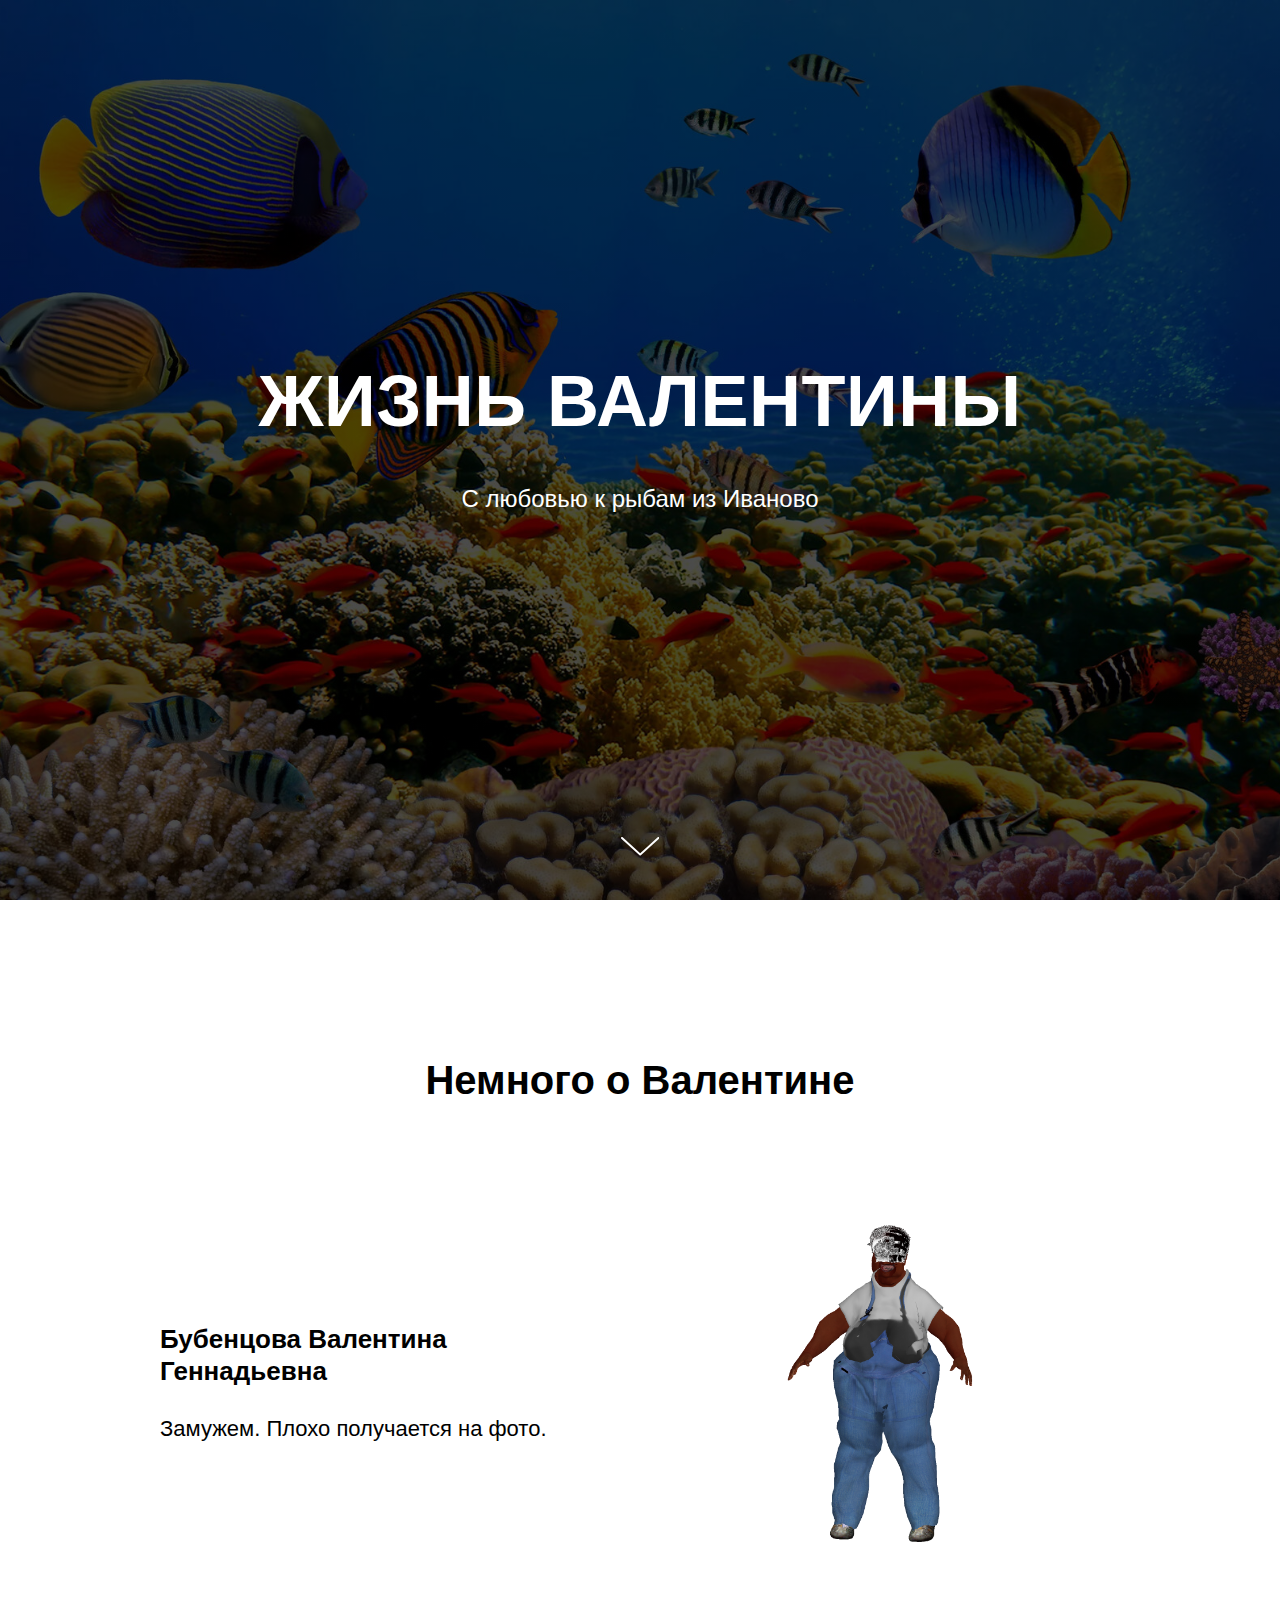
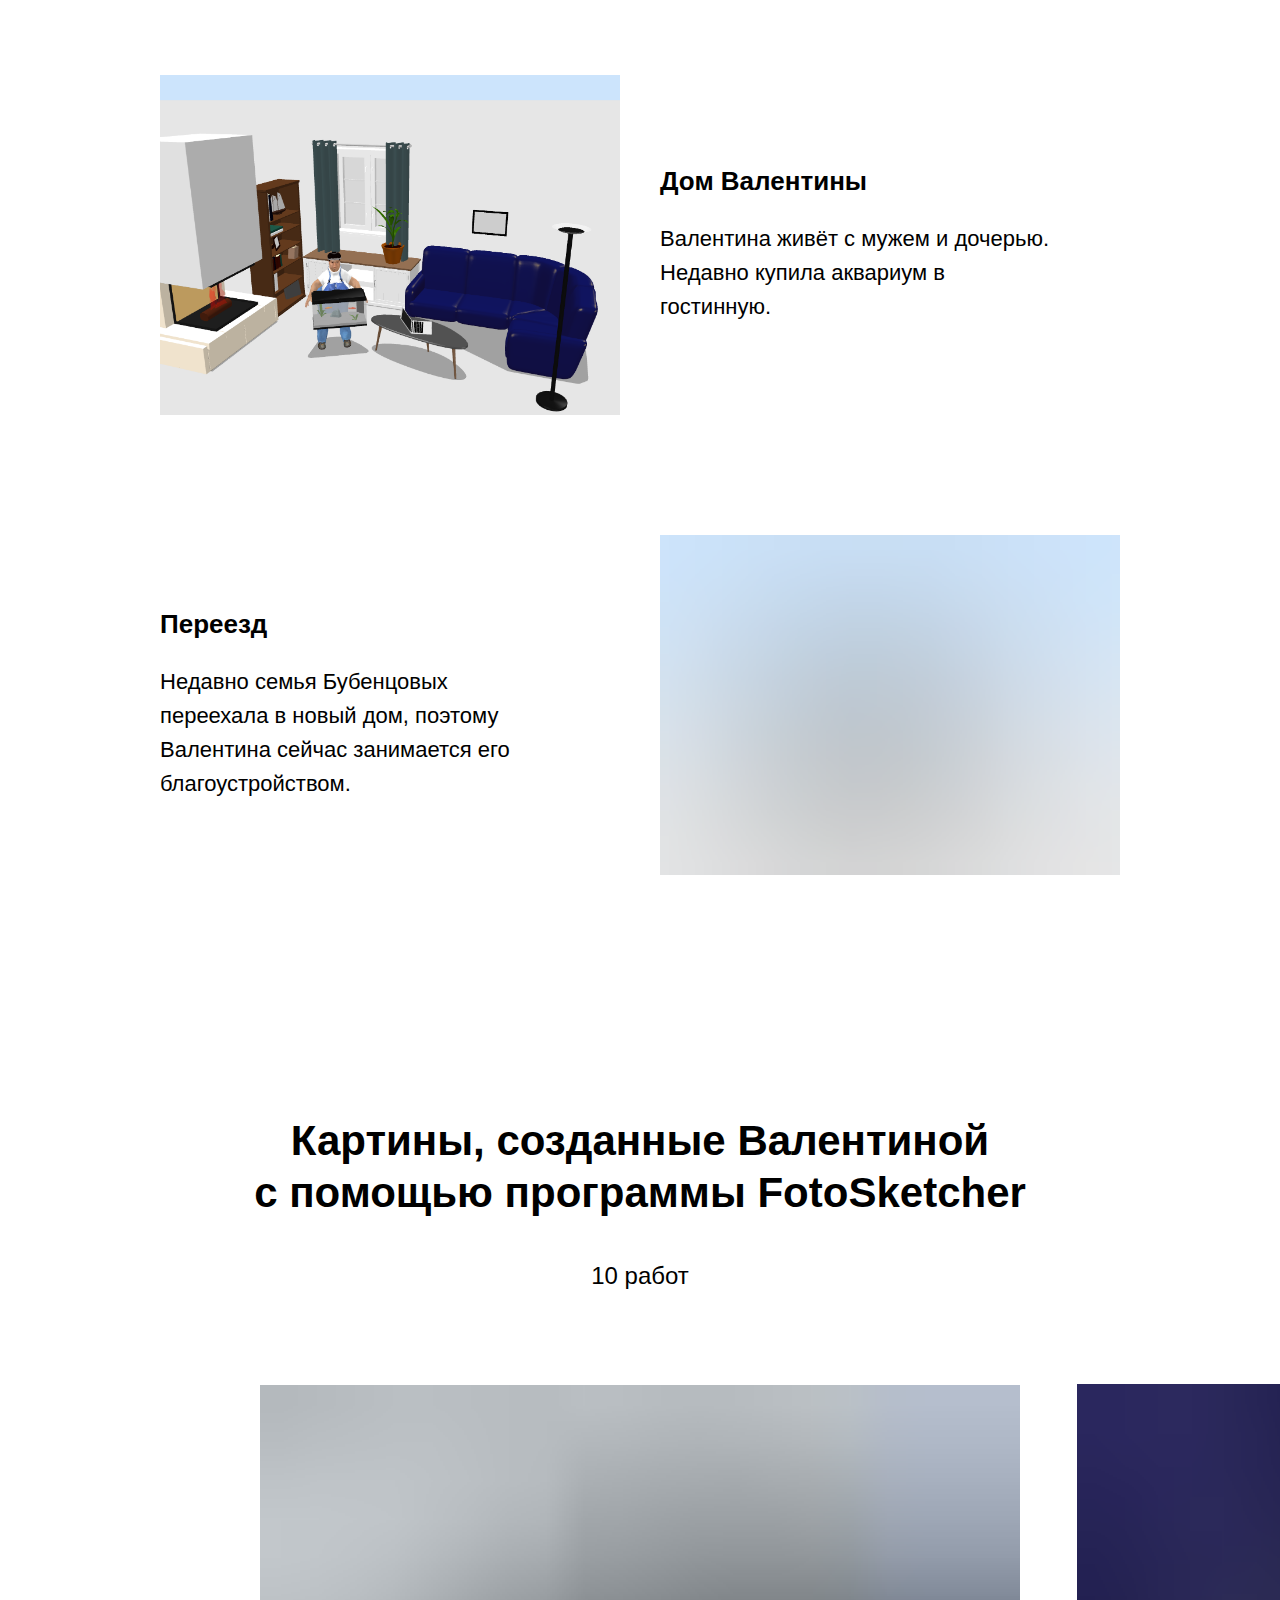
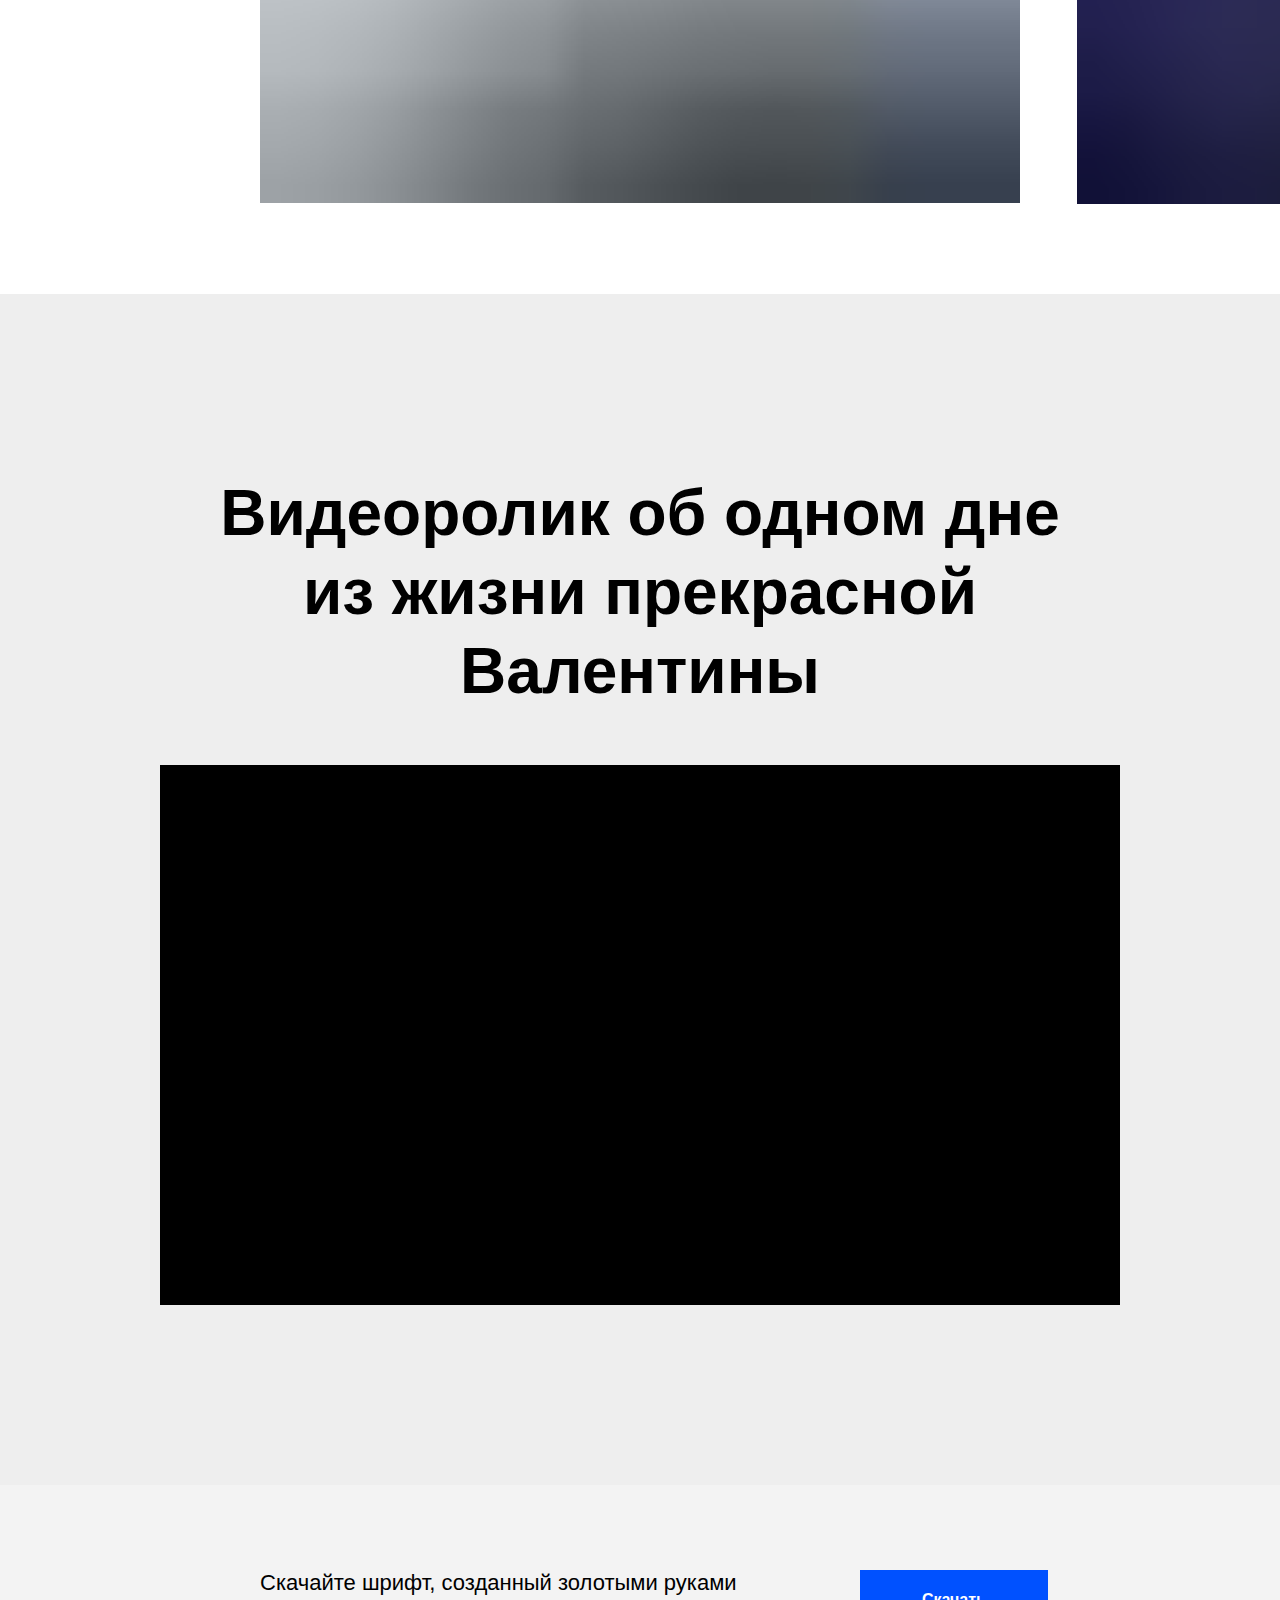
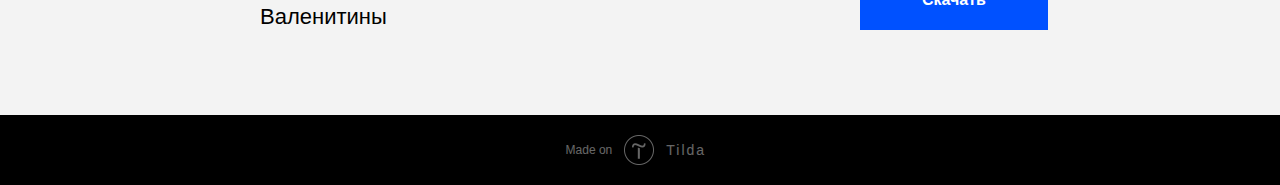
<file: index.html>
<!DOCTYPE html> <html> <head> <meta charset="utf-8" /> <meta http-equiv="Content-Type" content="text/html; charset=utf-8" /> <meta name="viewport" content="width=device-width, initial-scale=1.0" /> <!--metatextblock--> <title>Blank page</title> <meta property="og:url" content="http://project11687463.tilda.ws" /> <meta property="og:title" content="Blank page" /> <meta property="og:description" content="" /> <meta property="og:type" content="website" /> <meta property="og:image" content="images/tild6435-3564-4733-a331-343835313932__-__resize__504x__i-_1_.jpg" /> <link rel="canonical" href="http://project11687463.tilda.ws"> <!--/metatextblock--> <meta name="format-detection" content="telephone=no" /> <meta http-equiv="x-dns-prefetch-control" content="on"> <link rel="dns-prefetch" href="https://ws.tildacdn.com">  <link rel="shortcut icon" href="images/tildafavicon.ico" type="image/x-icon" /> <!-- Assets --> <script src="https://neo.tildacdn.com/js/tilda-fallback-1.0.min.js" async charset="utf-8"></script> <link rel="stylesheet" href="css/tilda-grid-3.0.min.css" type="text/css" media="all" onerror="this.loaderr='y';"/> <link rel="stylesheet" href="css/tilda-blocks-page60600927.min.css?t=1735074169" type="text/css" media="all" onerror="this.loaderr='y';" /> <link rel="stylesheet" href="css/tilda-cover-1.0.min.css" type="text/css" media="all" onerror="this.loaderr='y';" /> <link rel="stylesheet" href="css/tilda-cards-1.0.min.css" type="text/css" media="all" onerror="this.loaderr='y';" /> <link rel="stylesheet" href="css/fonts-tildasans.css" type="text/css" media="all" onerror="this.loaderr='y';" /> <script nomodule src="js/tilda-polyfill-1.0.min.js" charset="utf-8"></script> <script type="text/javascript">function t_onReady(func) {if(document.readyState!='loading') {func();} else {document.addEventListener('DOMContentLoaded',func);}}
function t_onFuncLoad(funcName,okFunc,time) {if(typeof window[funcName]==='function') {okFunc();} else {setTimeout(function() {t_onFuncLoad(funcName,okFunc,time);},(time||100));}}function t_throttle(fn,threshhold,scope) {return function() {fn.apply(scope||this,arguments);};}</script> <script src="js/tilda-scripts-3.0.min.js" charset="utf-8" defer onerror="this.loaderr='y';"></script> <script src="js/tilda-blocks-page60600927.min.js?t=1735074169" charset="utf-8" async onerror="this.loaderr='y';"></script> <script src="js/lazyload-1.3.min.export.js" charset="utf-8" async onerror="this.loaderr='y';"></script> <script src="js/tilda-cover-1.0.min.js" charset="utf-8" async onerror="this.loaderr='y';"></script> <script src="js/tilda-cards-1.0.min.js" charset="utf-8" async onerror="this.loaderr='y';"></script> <script src="js/jquery-1.10.2.min.js" charset="utf-8" onerror="this.loaderr='y';"></script> <script src="js/jquery.touchswipe.min.js" charset="utf-8" onerror="this.loaderr='y';"></script> <script src="js/tilda-video-1.0.min.js" charset="utf-8" async onerror="this.loaderr='y';"></script> <script src="js/tilda-video-processor-1.0.min.js" charset="utf-8" async onerror="this.loaderr='y';"></script> <script src="js/tilda-events-1.0.min.js" charset="utf-8" async onerror="this.loaderr='y';"></script> <script type="text/javascript">window.dataLayer=window.dataLayer||[];</script> <script type="text/javascript">(function() {if((/bot|google|yandex|baidu|bing|msn|duckduckbot|teoma|slurp|crawler|spider|robot|crawling|facebook/i.test(navigator.userAgent))===false&&typeof(sessionStorage)!='undefined'&&sessionStorage.getItem('visited')!=='y'&&document.visibilityState){var style=document.createElement('style');style.type='text/css';style.innerHTML='@media screen and (min-width: 980px) {.t-records {opacity: 0;}.t-records_animated {-webkit-transition: opacity ease-in-out .2s;-moz-transition: opacity ease-in-out .2s;-o-transition: opacity ease-in-out .2s;transition: opacity ease-in-out .2s;}.t-records.t-records_visible {opacity: 1;}}';document.getElementsByTagName('head')[0].appendChild(style);function t_setvisRecs(){var alr=document.querySelectorAll('.t-records');Array.prototype.forEach.call(alr,function(el) {el.classList.add("t-records_animated");});setTimeout(function() {Array.prototype.forEach.call(alr,function(el) {el.classList.add("t-records_visible");});sessionStorage.setItem("visited","y");},400);}
document.addEventListener('DOMContentLoaded',t_setvisRecs);}})();</script></head> <body class="t-body" style="margin:0;"> <!--allrecords--> <div id="allrecords" data-tilda-export="yes" class="t-records" data-hook="blocks-collection-content-node" data-tilda-project-id="11687463" data-tilda-page-id="60600927" data-tilda-formskey="b285cc28f2ca5427547d8b5211687463" data-tilda-cookie="no" data-tilda-lazy="yes" data-tilda-root-zone="com"> <div id="rec844938789" class="r t-rec" style=" " data-animationappear="off" data-record-type="18"> <!-- cover --> <div class="t-cover" id="recorddiv844938789"bgimgfield="img"style="height:100vh;background-image:url('images/tild6435-3564-4733-a331-343835313932__-__resize__20x__i-_1_.jpg');"> <div class="t-cover__carrier" id="coverCarry844938789"data-content-cover-id="844938789"data-content-cover-bg="images/tild6435-3564-4733-a331-343835313932__i-_1_.jpg"data-display-changed="true"data-content-cover-height="100vh"data-content-cover-parallax="fixed"data-content-use-image-for-mobile-cover=""style="height:100vh; "itemscope itemtype="http://schema.org/ImageObject"><meta itemprop="image" content="images/tild6435-3564-4733-a331-343835313932__i-_1_.jpg"></div> <div class="t-cover__filter" style="height:100vh;background-image: -moz-linear-gradient(top, rgba(0,0,0,0.70), rgba(0,0,0,0.70));background-image: -webkit-linear-gradient(top, rgba(0,0,0,0.70), rgba(0,0,0,0.70));background-image: -o-linear-gradient(top, rgba(0,0,0,0.70), rgba(0,0,0,0.70));background-image: -ms-linear-gradient(top, rgba(0,0,0,0.70), rgba(0,0,0,0.70));background-image: linear-gradient(top, rgba(0,0,0,0.70), rgba(0,0,0,0.70));filter: progid:DXImageTransform.Microsoft.gradient(startColorStr='#4c000000', endColorstr='#4c000000');"></div> <div class="t-container"> <div class="t-col t-col_12 "> <div class="t-cover__wrapper t-valign_middle" style="height:100vh;"> <div class="t001 t-align_center"> <div class="t001__wrapper" data-hook-content="covercontent"> <div class="t001__title t-title t-title_xl" field="title">ЖИЗНЬ ВАЛЕНТИНЫ</div> <div class="t001__descr t-descr t-descr_xl t001__descr_center" field="descr">С любовью к рыбам из Иваново</div> <span class="space"></span> </div> </div> </div> </div> </div> <!-- arrow --> <div class="t-cover__arrow"><div class="t-cover__arrow-wrapper t-cover__arrow-wrapper_animated"><div class="t-cover__arrow_mobile"><svg role="presentation" class="t-cover__arrow-svg" style="fill:#ffffff;" x="0px" y="0px" width="38.417px" height="18.592px" viewBox="0 0 38.417 18.592" style="enable-background:new 0 0 38.417 18.592;"><g><path d="M19.208,18.592c-0.241,0-0.483-0.087-0.673-0.261L0.327,1.74c-0.408-0.372-0.438-1.004-0.066-1.413c0.372-0.409,1.004-0.439,1.413-0.066L19.208,16.24L36.743,0.261c0.411-0.372,1.042-0.342,1.413,0.066c0.372,0.408,0.343,1.041-0.065,1.413L19.881,18.332C19.691,18.505,19.449,18.592,19.208,18.592z"/></g></svg></div></div></div> <!-- arrow --> </div> <style> #rec844938789 .t001__uptitle{text-transform:uppercase;}</style> </div> <div id="rec844938993" class="r t-rec t-rec_pt_150 t-rec_pb_150" style="padding-top:150px;padding-bottom:150px; " data-record-type="509"> <!-- t509 --> <div class="t509"> <div class="t-section__container t-container t-container_flex"> <div class="t-col t-col_12 "> <div
class="t-section__descr t-descr t-descr_xl t-align_center t-margin_auto"
field="bdescr"> <div style="font-size: 40px;" data-customstyle="yes"><span style="font-weight: 700;">Немного о Валентине</span></div> </div> </div> </div> <style>.t-section__descr {max-width:560px;}#rec844938993 .t-section__title {}#rec844938993 .t-section__descr {margin-bottom:105px;}@media screen and (max-width:960px) {#rec844938993 .t-section__descr {margin-bottom:45px;}}</style> <div class="t-card__container t-container"> <div class="t509__colwrapper t-col t-col_10 t-prefix_1"> <div class="t-item"> <div class="t509__col t-col t-col_5 t509__mobileimg" itemscope itemtype="http://schema.org/ImageObject"> <meta itemprop="image" content="images/tild3630-6161-4639-b865-646538636265__-__resizeb__20x__nnz.png"> <div class="t509__blockimg t-bgimg" data-original="images/tild3630-6161-4639-b865-646538636265__nnz.png"
bgimgfield="li_img__8536100789100" data-image-width="460" data-image-height="340px"
style="background-image:url('images/tild3630-6161-4639-b865-646538636265__-__resizeb__20x__nnz.png');"></div> </div> <div class="t509__col t-col t-col_5 t509__leftcol"> <div class="t509__textwrapper t-align_left" style="max-width:400px;"> <div class="t509__content t-valign_middle"> <div class="t509__box"> <div
class="t-card__title t-heading t-heading_xs"
id="cardtitle1_844938993"
field="li_title__8536100789100">
Бубенцова Валентина Геннадьевна
</div> <div class="t-card__descr t-descr t-descr_sm" field="li_descr__8536100789100">
Замужем. Плохо получается на фото.
</div> </div> </div> </div> </div> <div class="t509__col t-col t-col_5 t509__rightcol t509__desktopimg"> <div class="t509__imgwrapper" style="" itemscope itemtype="http://schema.org/ImageObject"> <meta itemprop="image" content="images/tild3630-6161-4639-b865-646538636265__-__resizeb__20x__nnz.png"> <div class="t509__blockimg t-bgimg" data-original="images/tild3630-6161-4639-b865-646538636265__nnz.png"
bgimgfield="li_img__8536100789100" data-image-width="460" data-image-height="340px"
style="background-image:url('images/tild3630-6161-4639-b865-646538636265__-__resizeb__20x__nnz.png');"></div> </div> </div> </div> <div class="t509__separator t-clear" style=""></div> <div class="t-item"> <div class="t509__col t-col t-col_5 t509__mobileimg" itemscope itemtype="http://schema.org/ImageObject"> <meta itemprop="image" content="images/tild6661-6436-4131-b133-363037303035__-__resizeb__20x__231224_1-59-37.png"> <div class="t509__blockimg t-bgimg" data-original="images/tild6661-6436-4131-b133-363037303035__231224_1-59-37.png"
bgimgfield="li_img__8536100789101" data-image-width="460" data-image-height="340px"
style="background-image:url('images/tild6661-6436-4131-b133-363037303035__-__resizeb__20x__231224_1-59-37.png');"></div> </div> <div class="t509__col t-col t-col_5 t509__leftcol t509__desktopimg"> <div class="t509__imgwrapper" style="" itemscope itemtype="http://schema.org/ImageObject"> <meta itemprop="image" content="images/tild6661-6436-4131-b133-363037303035__-__resizeb__20x__231224_1-59-37.png"> <div class="t509__blockimg t-bgimg" data-original="images/tild6661-6436-4131-b133-363037303035__231224_1-59-37.png"
bgimgfield="li_img__8536100789101" data-image-width="460" data-image-height="340px"
style="background-image:url('images/tild6661-6436-4131-b133-363037303035__-__resizeb__20x__231224_1-59-37.png');"></div> </div> </div> <div class="t509__col t-col t-col_5 t509__rightcol"> <div class="t509__textwrapper t-align_left" style="max-width:400px;"> <div class="t509__content t-valign_middle"> <div class="t509__box"> <div
class="t-card__title t-heading t-heading_xs"
id="cardtitle2_844938993"
field="li_title__8536100789101">
Дом Валентины
</div> <div class="t-card__descr t-descr t-descr_sm" field="li_descr__8536100789101">
Валентина живёт с мужем и дочерью.<br />Недавно купила аквариум в гостинную.
</div> </div> </div> </div> </div> </div> <div class="t509__separator t-clear" style=""></div> <div class="t-item"> <div class="t509__col t-col t-col_5 t509__mobileimg" itemscope itemtype="http://schema.org/ImageObject"> <meta itemprop="image" content="images/tild3633-3235-4461-b964-623837376432__-__resizeb__20x____2024-12-25_012324.png"> <div class="t509__blockimg t-bgimg" data-original="images/tild3633-3235-4461-b964-623837376432____2024-12-25_012324.png"
bgimgfield="li_img__1735070583215" data-image-width="460" data-image-height="340px"
style="background-image:url('images/tild3633-3235-4461-b964-623837376432__-__resizeb__20x____2024-12-25_012324.png');"></div> </div> <div class="t509__col t-col t-col_5 t509__leftcol"> <div class="t509__textwrapper t-align_left" style="max-width:400px;"> <div class="t509__content t-valign_middle"> <div class="t509__box"> <div
class="t-card__title t-heading t-heading_xs"
id="cardtitle3_844938993"
field="li_title__1735070583215">
Переезд
</div> <div class="t-card__descr t-descr t-descr_sm" field="li_descr__1735070583215">
Недавно семья Бубенцовых переехала в новый дом, поэтому Валентина сейчас занимается его благоустройством.
</div> </div> </div> </div> </div> <div class="t509__col t-col t-col_5 t509__rightcol t509__desktopimg"> <div class="t509__imgwrapper" style="" itemscope itemtype="http://schema.org/ImageObject"> <meta itemprop="image" content="images/tild3633-3235-4461-b964-623837376432__-__resizeb__20x____2024-12-25_012324.png"> <div class="t509__blockimg t-bgimg" data-original="images/tild3633-3235-4461-b964-623837376432____2024-12-25_012324.png"
bgimgfield="li_img__1735070583215" data-image-width="460" data-image-height="340px"
style="background-image:url('images/tild3633-3235-4461-b964-623837376432__-__resizeb__20x____2024-12-25_012324.png');"></div> </div> </div> </div> </div> </div> </div> <script>t_onReady(function() {t_onFuncLoad('t509_setHeight',function() {window.addEventListener('resize',t_throttle(function() {t509_setHeight('844938993');}));t509_setHeight('844938993');var rec=document.querySelector('#rec844938993');if(!rec) return;var wrapper=rec.querySelector('.t509');if(wrapper) {wrapper.addEventListener('displayChanged',function() {t509_setHeight('844938993');});}});});</script> <style> #rec844938993 .t-card__title{font-size:26px;}#rec844938993 .t-card__descr{font-size:22px;}</style> </div> <div id="rec844939307" class="r t-rec t-rec_pt_90 t-rec_pb_90" style="padding-top:90px;padding-bottom:90px; " data-animationappear="off" data-record-type="418"> <!-- T418 --> <div class="t418"> <div class="t-section__container t-container t-container_flex"> <div class="t-col t-col_12 "> <div
class="t-section__title t-title t-title_xs t-align_center t-margin_auto"
field="btitle">
Картины, созданные Валентиной <br />с помощью программы FotoSketcher
</div> <div
class="t-section__descr t-descr t-descr_xl t-align_center t-margin_auto"
field="bdescr">
10 работ
</div> </div> </div> <style>.t-section__descr {max-width:560px;}#rec844939307 .t-section__title {margin-bottom:40px;}#rec844939307 .t-section__descr {margin-bottom:90px;}@media screen and (max-width:960px) {#rec844939307 .t-section__title {margin-bottom:20px;}#rec844939307 .t-section__descr {margin-bottom:45px;}}</style> <div style="width: 0; height: 0; overflow: hidden;"> <div class="t418__height t-width t-width_8" data-auto-correct-mobile-width="false" style="height:420px;"></div> </div> <div class="t418__gallery"> <div class="t-container_100"> <div class="t418__wrapper t-width t-width_8"> <div class="t418__slider t-width t-width_8" style="height: 420px;"> <ul class="t418__slidecontainer" data-auto-correct-mobile-width="false" data-slide-pos="0"> <li class="t418__item t-width t-width_8" itemscope itemtype="http://schema.org/ImageObject"> <div class="t418__img t-bgimg" data-original="images/tild3031-3938-4461-b435-376462336163__meaaagki9oa-1920_fot.jpg"
bgimgfield="gi_img__0"
style="background-image: url('images/tild3031-3938-4461-b435-376462336163__-__resizeb__20x__meaaagki9oa-1920_fot.jpg');"> <meta itemprop="image" content="images/tild3031-3938-4461-b435-376462336163__meaaagki9oa-1920_fot.jpg"> </div> </li> <li class="t418__item t-width t-width_8" itemscope itemtype="http://schema.org/ImageObject"> <div class="t418__img t-bgimg" data-original="images/tild3536-6534-4630-a230-643563333064__c758954fb34a88f567a6.jpg"
bgimgfield="gi_img__1"
style="background-image: url('images/tild3536-6534-4630-a230-643563333064__-__resizeb__20x__c758954fb34a88f567a6.jpg');"> <meta itemprop="image" content="images/tild3536-6534-4630-a230-643563333064__c758954fb34a88f567a6.jpg"> </div> </li> <li class="t418__item t-width t-width_8" itemscope itemtype="http://schema.org/ImageObject"> <div class="t418__img t-bgimg" data-original="images/tild6331-3333-4738-b539-616636363561__2725820521_fotosketc.jpg"
bgimgfield="gi_img__2"
style="background-image: url('images/tild6331-3333-4738-b539-616636363561__-__resizeb__20x__2725820521_fotosketc.jpg');"> <meta itemprop="image" content="images/tild6331-3333-4738-b539-616636363561__2725820521_fotosketc.jpg"> </div> </li> <li class="t418__item t-width t-width_8" itemscope itemtype="http://schema.org/ImageObject"> <div class="t418__img t-bgimg" data-original="images/tild3335-6563-4139-b237-313933323232__i_fotosketcher.jpg"
bgimgfield="gi_img__3"
style="background-image: url('images/tild3335-6563-4139-b237-313933323232__-__resizeb__20x__i_fotosketcher.jpg');"> <meta itemprop="image" content="images/tild3335-6563-4139-b237-313933323232__i_fotosketcher.jpg"> </div> </li> <li class="t418__item t-width t-width_8" itemscope itemtype="http://schema.org/ImageObject"> <div class="t418__img t-bgimg" data-original="images/tild6237-6130-4562-b639-386339366632__231224_1-59-37_fotos.jpg"
bgimgfield="gi_img__4"
style="background-image: url('images/tild6237-6130-4562-b639-386339366632__-__resizeb__20x__231224_1-59-37_fotos.jpg');"> <meta itemprop="image" content="images/tild6237-6130-4562-b639-386339366632__231224_1-59-37_fotos.jpg"> </div> </li> <li class="t418__item t-width t-width_8" itemscope itemtype="http://schema.org/ImageObject"> <div class="t418__img t-bgimg" data-original="images/tild3030-3763-4430-b361-346537663430__cdee43943f281ed5a3bf.jpg"
bgimgfield="gi_img__5"
style="background-image: url('images/tild3030-3763-4430-b361-346537663430__-__resizeb__20x__cdee43943f281ed5a3bf.jpg');"> <meta itemprop="image" content="images/tild3030-3763-4430-b361-346537663430__cdee43943f281ed5a3bf.jpg"> </div> </li> <li class="t418__item t-width t-width_8" itemscope itemtype="http://schema.org/ImageObject"> <div class="t418__img t-bgimg" data-original="images/tild6634-6663-4465-a639-643035623537__5303ea63474f71d3f396.jpg"
bgimgfield="gi_img__6"
style="background-image: url('images/tild6634-6663-4465-a639-643035623537__-__resizeb__20x__5303ea63474f71d3f396.jpg');"> <meta itemprop="image" content="images/tild6634-6663-4465-a639-643035623537__5303ea63474f71d3f396.jpg"> </div> </li> <li class="t418__item t-width t-width_8" itemscope itemtype="http://schema.org/ImageObject"> <div class="t418__img t-bgimg" data-original="images/tild3332-3630-4135-b131-666466666161__i-_1__fotosketcher.jpg"
bgimgfield="gi_img__7"
style="background-image: url('images/tild3332-3630-4135-b131-666466666161__-__resizeb__20x__i-_1__fotosketcher.jpg');"> <meta itemprop="image" content="images/tild3332-3630-4135-b131-666466666161__i-_1__fotosketcher.jpg"> </div> </li> <li class="t418__item t-width t-width_8" itemscope itemtype="http://schema.org/ImageObject"> <div class="t418__img t-bgimg" data-original="images/tild3832-6164-4838-b537-633961353463__meaaagki9oa-1920_fot.jpg"
bgimgfield="gi_img__8"
style="background-image: url('images/tild3832-6164-4838-b537-633961353463__-__resizeb__20x__meaaagki9oa-1920_fot.jpg');"> <meta itemprop="image" content="images/tild3832-6164-4838-b537-633961353463__meaaagki9oa-1920_fot.jpg"> </div> </li> <li class="t418__item t-width t-width_8" itemscope itemtype="http://schema.org/ImageObject"> <div class="t418__img t-bgimg" data-original="images/tild3261-6162-4639-a331-633264626164__maxresdefault_fotosk.jpg"
bgimgfield="gi_img__9"
style="background-image: url('images/tild3261-6162-4639-a331-633264626164__-__resizeb__20x__maxresdefault_fotosk.jpg');"> <meta itemprop="image" content="images/tild3261-6162-4639-a331-633264626164__maxresdefault_fotosk.jpg"> </div> </li> </ul> </div> </div> </div> <div class="t418__next t418__control"></div> <div class="t418__previous t418__control"></div> </div> </div> <script>t_onReady(function() {t_onFuncLoad('t418_init',function() {t418_init('844939307');});});</script> </div> <div id="rec844939543" class="r t-rec t-rec_pt_180 t-rec_pb_180" style="padding-top:180px;padding-bottom:180px;background-color:#eeeeee; " data-record-type="479" data-bg-color="#eeeeee"> <!-- T479 --> <div class="t479"> <div class="t-container"> <div class="t479__col t-margin_auto t-width t-width_10"> <div class="t479__wrapper"> <div class="t479__wrap-text t-align_center"> <div class="t479__title t-title t-title_lg t-margin_auto"
field="title">
Видеоролик об одном дне<br />из жизни прекрасной Валентины
</div> </div> <div class="t479__wrap-video"> <div class="t-video-lazyload" data-videolazy-load="false" data-blocklazy-id="844939543" data-videolazy-type="rutube" data-videolazy-id="fc6e8e78aaf03136d1941af313135565" data-videolazy-play="true" data-videolazy-mute="true" data-videolazy-height="540px"
style="height: 540px;"> </div> </div> </div> </div> </div> </div> <script type="text/javascript">t_onReady(function() {t_onFuncLoad('t479_init',function() {t479_init('844939543');});});</script> </div> <div id="rec844939591" class="r t-rec t-rec_pt_75 t-rec_pb_75" style="padding-top:75px;padding-bottom:75px;background-color:#f3f3f3; " data-record-type="209" data-bg-color="#f3f3f3"> <!-- T185 --> <div class="t185"> <div class="t-container t-container_flex"> <div class="t-col t-col_flex t-col_6 t-prefix_2"> <div class="t185__text t-text t-text_lg" field="text">Скачайте шрифт, созданный золотыми руками Валенитины</div> </div> <div class="t185__butwrapper t-col t-col_2 "> <a href="http://" target="" class="t-btn t-btn_md " style="color:#ffffff;background-color:#0051ff;" data-buttonfieldset="button"> <table role="presentation" style="width:100%; height:100%;"> <tr> <td>Скачать</td> </tr> </table> </a> </div> </div> </div> </div> </div> <!--/allrecords--> <!-- Tilda copyright. Don't remove this line --><div class="t-tildalabel " id="tildacopy" data-tilda-sign="11687463#60600927"><a href="https://tilda.cc/" class="t-tildalabel__link"><div class="t-tildalabel__wrapper"><div class="t-tildalabel__txtleft">Made on </div><div class="t-tildalabel__wrapimg"><img src="images/tildacopy.png" class="t-tildalabel__img" fetchpriority="low" alt=""></div><div class="t-tildalabel__txtright">Tilda</div></div></a></div> <!-- Stat --> <script type="text/javascript">if(!window.mainTracker) {window.mainTracker='tilda';}
window.tildastatcookie='no';setTimeout(function(){(function(d,w,k,o,g) {var n=d.getElementsByTagName(o)[0],s=d.createElement(o),f=function(){n.parentNode.insertBefore(s,n);};s.type="text/javascript";s.async=true;s.key=k;s.id="tildastatscript";s.src=g;if(w.opera=="[object Opera]") {d.addEventListener("DOMContentLoaded",f,false);} else {f();}})(document,window,'fcb98a1f6668c77bbb0245af7a28584c','script','js/tilda-stat-1.0.min.js');},2000);</script> </body> </html>
</file>
<file: css/fonts-tildasans.css>
@font-face {
  font-family: 'TildaSans';
  font-style: normal;
  font-weight: 250 1000;
  src: url('https://static.tildacdn.com/fonts/tildasans/TildaSans-VF.woff2') format('woff2-variations'),
       url('https://static.tildacdn.com/fonts/tildasans/TildaSans-VF.woff') format('woff-variations');     
}
@font-face {
  font-family: 'TildaSans';
  font-style: normal;
  font-weight: 300;
  src: url('https://static.tildacdn.com/fonts/tildasans/TildaSans-Light.eot');
  src: url('https://static.tildacdn.com/fonts/tildasans/TildaSans-Light.eot?#iefix') format('embedded-opentype'),
       url('https://static.tildacdn.com/fonts/tildasans/TildaSans-VF.woff2') format('woff2-variations'),
       url('https://static.tildacdn.com/fonts/tildasans/TildaSans-VF.woff') format('woff-variations'),
       url('https://static.tildacdn.com/fonts/tildasans/TildaSans-Light.woff2') format('woff2'),
       url('https://static.tildacdn.com/fonts/tildasans/TildaSans-Light.woff') format('woff');
}
@font-face {
  font-family: 'TildaSans';
  font-style: normal;
  font-weight: 400;
  src: url('https://static.tildacdn.com/fonts/tildasans/TildaSans-Regular.eot');
  src: url('https://static.tildacdn.com/fonts/tildasans/TildaSans-Regular.eot?#iefix') format('embedded-opentype'),
       url('https://static.tildacdn.com/fonts/tildasans/TildaSans-VF.woff2') format('woff2-variations'),
       url('https://static.tildacdn.com/fonts/tildasans/TildaSans-VF.woff') format('woff-variations'),  
       url('https://static.tildacdn.com/fonts/tildasans/TildaSans-Regular.woff2') format('woff2'),
       url('https://static.tildacdn.com/fonts/tildasans/TildaSans-Regular.woff') format('woff');
}
@font-face {
  font-family: 'TildaSans';
  font-style: normal;
  font-weight: 500;
  src: url('https://static.tildacdn.com/fonts/tildasans/TildaSans-Medium.eot');
  src: url('https://static.tildacdn.com/fonts/tildasans/TildaSans-Medium.eot?#iefix') format('embedded-opentype'),
       url('https://static.tildacdn.com/fonts/tildasans/TildaSans-VF.woff2') format('woff2-variations'),
       url('https://static.tildacdn.com/fonts/tildasans/TildaSans-VF.woff') format('woff-variations'),  
       url('https://static.tildacdn.com/fonts/tildasans/TildaSans-Medium.woff2') format('woff2'),
       url('https://static.tildacdn.com/fonts/tildasans/TildaSans-Medium.woff') format('woff');
}
@font-face {
  font-family: 'TildaSans';
  font-style: normal;
  font-weight: 600;
  src: url('https://static.tildacdn.com/fonts/tildasans/TildaSans-Semibold.eot');
  src: url('https://static.tildacdn.com/fonts/tildasans/TildaSans-Semibold.eot?#iefix') format('embedded-opentype'),
       url('https://static.tildacdn.com/fonts/tildasans/TildaSans-VF.woff2') format('woff2-variations'),
       url('https://static.tildacdn.com/fonts/tildasans/TildaSans-VF.woff') format('woff-variations'),  
       url('https://static.tildacdn.com/fonts/tildasans/TildaSans-Semibold.woff2') format('woff2'),
       url('https://static.tildacdn.com/fonts/tildasans/TildaSans-Semibold.woff') format('woff');
}
@font-face {
  font-family: 'TildaSans';
  font-style: normal;
  font-weight: 700;
  src: url('https://static.tildacdn.com/fonts/tildasans/TildaSans-Bold.eot');
  src: url('https://static.tildacdn.com/fonts/tildasans/TildaSans-Bold.eot?#iefix') format('embedded-opentype'),
       url('https://static.tildacdn.com/fonts/tildasans/TildaSans-VF.woff2') format('woff2-variations'),
       url('https://static.tildacdn.com/fonts/tildasans/TildaSans-VF.woff') format('woff-variations'),  
       url('https://static.tildacdn.com/fonts/tildasans/TildaSans-Bold.woff2') format('woff2'),
       url('https://static.tildacdn.com/fonts/tildasans/TildaSans-Bold.woff') format('woff');
}
@font-face {
  font-family: 'TildaSans';
  font-style: normal;
  font-weight: 800;
  src: url('https://static.tildacdn.com/fonts/tildasans/TildaSans-Extrabold.eot');
  src: url('https://static.tildacdn.com/fonts/tildasans/TildaSans-Extrabold.eot?#iefix') format('embedded-opentype'),
       url('https://static.tildacdn.com/fonts/tildasans/TildaSans-VF.woff2') format('woff2-variations'),
       url('https://static.tildacdn.com/fonts/tildasans/TildaSans-VF.woff') format('woff-variations'),  
       url('https://static.tildacdn.com/fonts/tildasans/TildaSans-Extrabold.woff2') format('woff2'),
       url('https://static.tildacdn.com/fonts/tildasans/TildaSans-Extrabold.woff') format('woff');
}
@font-face {
  font-family: 'TildaSans';
  font-style: normal;
  font-weight: 900;
  src: url('https://static.tildacdn.com/fonts/tildasans/TildaSans-Black.eot');
  src: url('https://static.tildacdn.com/fonts/tildasans/TildaSans-Black.eot?#iefix') format('embedded-opentype'),
       url('https://static.tildacdn.com/fonts/tildasans/TildaSans-VF.woff2') format('woff2-variations'),
       url('https://static.tildacdn.com/fonts/tildasans/TildaSans-VF.woff') format('woff-variations'),  
       url('https://static.tildacdn.com/fonts/tildasans/TildaSans-Black.woff2') format('woff2'),
       url('https://static.tildacdn.com/fonts/tildasans/TildaSans-Black.woff') format('woff');
}
</file>
<file: css/tilda-grid-3.0.min.css>
*,*:before,*:after{-webkit-box-sizing:content-box;-moz-box-sizing:content-box;box-sizing:content-box}div,span,h1,h2,h3,h4,h5,h6,p,blockquote,pre,a,code,img,b,u,i,center,table,tr,th,td,video{margin:0;padding:0;border:0}sup{line-height:0;font-size:smaller;vertical-align:super}sub{line-height:0;font-size:smaller;vertical-align:sub}.t-clear{clear:both}.t-row{margin:0}.t-container{margin-left:auto;margin-right:auto;width:100%;max-width:1200px;padding:0}.t-container.flexx{display:-webkit-box;display:-moz-box;display:-ms-flexbox;display:-webkit-flex;display:flex}.t-container_flex{display:-webkit-box;display:-moz-box;display:-ms-flexbox;display:-webkit-flex;display:flex}.t-container_100{width:100%;padding:0}.t-container_10{margin-left:auto;margin-right:auto;width:100%;max-width:1000px;padding:0}.t-container_8{margin-left:auto;margin-right:auto;width:100%;max-width:800px;padding:0}.t-container:before,.t-container:after,.t-container_10:before,.t-container_10:after,.t-container_8:before,.t-container_8:after,.t-container_100:before,.t-container_100:after{display:table;content:" ";width:0}.t-container:after,.t-container_10:after,.t-container_8:after,.t-container_100:after{clear:both}.t-col{display:inline;float:left;margin-left:20px;margin-right:20px;width:100%}.t-col.flexx{align-items:stretch;height:inherit;margin-top:auto;margin-bottom:auto}.t-col_flex{align-items:stretch;height:inherit;margin-top:auto;margin-bottom:auto}.t-col_1{max-width:60px}.t-col_2{max-width:160px}.t-col_3{max-width:260px}.t-col_4{max-width:360px}.t-col_5{max-width:460px}.t-col_6{max-width:560px}.t-col_7{max-width:660px}.t-col_8{max-width:760px}.t-col_9{max-width:860px}.t-col_10{max-width:960px}.t-col_11{max-width:1060px}.t-col_12{max-width:1160px}.t-col_100{max-width:100vw}.t-prefix_1{padding-left:100px}.t-prefix_2{padding-left:200px}.t-prefix_3{padding-left:300px}.t-prefix_4{padding-left:400px}.t-prefix_5{padding-left:500px}.t-prefix_6{padding-left:600px}.t-prefix_7{padding-left:700px}.t-prefix_8{padding-left:800px}.t-prefix_9{padding-left:900px}.t-prefix_10{padding-left:1000px}.t-prefix_11{padding-left:1100px}.t-prefix_12{padding-left:1200px}.t-width{width:100%}.t-width_1{max-width:60px}.t-width_2{max-width:160px}.t-width_3{max-width:260px}.t-width_4{max-width:360px}.t-width_5{max-width:460px}.t-width_6{max-width:560px}.t-width_7{max-width:660px}.t-width_8{max-width:760px}.t-width_9{max-width:860px}.t-width_10{max-width:960px}.t-width_11{max-width:1060px}.t-width_12{max-width:1160px}.t-width_100{max-width:100%}.t-cell{display:table-cell;vertical-align:middle;height:100%;margin-left:0;margin-right:0}.t-cell_25{width:25vw}.t-cell_33{width:33.3333333vw}.t-cell_50{width:50vw}.t-cell_100{width:100vw}@media screen and (max-width:1200px){.t-container{max-width:960px;padding:0}.t-container_10{max-width:780px}.t-container_8{max-width:640px}.t-col{display:inline;float:left;margin-left:10px;margin-right:10px;width:100%}.t-col_1{max-width:60px}.t-col_2{max-width:140px}.t-col_3{max-width:220px}.t-col_4{max-width:300px}.t-col_5{max-width:380px}.t-col_6{max-width:460px}.t-col_7{max-width:540px}.t-col_8{max-width:620px}.t-col_9{max-width:700px}.t-col_10{max-width:780px}.t-col_11{max-width:860px}.t-col_12{max-width:940px}.t-prefix_1{padding-left:80px}.t-prefix_2{padding-left:160px}.t-prefix_3{padding-left:240px}.t-prefix_4{padding-left:320px}.t-prefix_5{padding-left:400px}.t-prefix_6{padding-left:480px}.t-prefix_7{padding-left:560px}.t-prefix_8{padding-left:640px}.t-prefix_9{padding-left:720px}.t-prefix_10{padding-left:800px}.t-prefix_11{padding-left:880px}.t-prefix_12{padding-left:960px}.t-width_1{max-width:60px}.t-width_2{max-width:140px}.t-width_3{max-width:220px}.t-width_4{max-width:300px}.t-width_5{max-width:380px}.t-width_6{max-width:460px}.t-width_7{max-width:540px}.t-width_8{max-width:620px}.t-width_9{max-width:700px}.t-width_10{max-width:780px}.t-width_11{max-width:860px}.t-width_12{max-width:940px}.t-width_100{max-width:100%}}@media screen and (max-width:960px){.t-container{max-width:640px}.t-container.flexx{display:block}.t-container_flex{display:block}.t-col{display:block;float:none;padding-left:20px;padding-right:20px;margin:0;width:100%;max-width:100%;box-sizing:border-box}.t-col_1,.t-col_2,.t-col_3,.t-col_4,.t-col_5,.t-col_6,.t-col_7,.t-col_8,.t-col_9,.t-col_10,.t-col_11,.t-col_12{width:100%;max-width:100%}.t-prefix_1,.t-prefix_2,.t-prefix_3,.t-prefix_4,.t-prefix_5,.t-prefix_6,.t-prefix_7,.t-prefix_8,.t-prefix_9,.t-prefix_10,.t-prefix_11,.t-prefix_12{padding-left:none}}
</file>
<file: css/tilda-blocks-page60600927.min.css>
.csssize{height:6746px}.t-body{margin:0}#allrecords{-webkit-font-smoothing:antialiased;background-color:none}#allrecords a{color:#ff8562;text-decoration:none}#allrecords a,#allrecords button,#allrecords .t-radio,#allrecords .t-checkbox,#allrecords .t-img-select{outline:none}#allrecords a:focus-visible,#allrecords button:focus-visible,#allrecords .t-focusable,#allrecords .t-focusable .t-btn,#allrecords .t-focusable .t-btntext,#allrecords .t-img-select:focus-visible+.t-img-select__indicator,#allrecords .t-img-select:focus-visible+.t-img-select__indicator:after,#allrecords .t-radio:focus-visible+.t-radio__indicator,#allrecords .t-checkbox:focus-visible+.t-checkbox__indicator{outline-color:#2015FF;outline-offset:4px;outline-style:auto}#allrecords .t-descr a:focus-visible,#allrecords .t-sociallinks a:focus-visible,#allrecords .ya-share2__link:focus-visible{outline-offset:2px}#allrecords a[href^=tel]{color:inherit;text-decoration:none}#allrecords ol{padding-left:22px}#allrecords ul{padding-left:20px}#allrecords b,#allrecords strong{font-weight:700}@media print{body,html{min-width:1200px;max-width:1200px;padding:0;margin:0 auto;border:none}}.t-records{-webkit-font_smoothing:antialiased;background-color:none}.t-records a{color:#ff8562;text-decoration:none}.t-records a[href^=tel]{color:inherit;text-decoration:none}.t-records ol{padding-left:22px;margin-top:0;margin-bottom:10px}.t-records ul{padding-left:20px;margin-top:0;margin-bottom:10px}.t-mbfix{opacity:.01;-webkit-transform:translateX(0);-ms-transform:translateX(0);transform:translateX(0);position:fixed;width:100%;height:500px;background-color:white;top:0;left:0;z-index:10000;-webkit-transition:all 0.1s ease;transition:all 0.1s ease}.t-mbfix_hide{-webkit-transform:translateX(3000px);-ms-transform:translateX(3000px);transform:translateX(3000px)}img:not([src]){visibility:hidden}.t-body_scroll-locked{position:fixed;left:0;width:100%;height:100%;overflow:hidden}.r_anim{-webkit-transition:opacity 0.5s;transition:opacity 0.5s}.r_hidden{opacity:0}.r_showed{opacity:1}@media screen and (max-width:1024px){a:active,button:active{-webkit-tap-highlight-color:rgba(255,255,255,.1)}}.t-text{font-family:'TildaSans',Arial,sans-serif;font-weight:300;color:#000000}.t-text_lg{font-size:22px;line-height:1.55}.t-heading{font-family:'TildaSans',Arial,sans-serif;font-weight:600;color:#000000}.t-heading_xs{font-size:26px;line-height:1.23}.t-title{font-family:'TildaSans',Arial,sans-serif;font-weight:600;color:#000000}.t-title_xs{font-size:42px;line-height:1.23}.t-title_lg{font-size:64px;line-height:1.23}.t-title_xl{font-size:72px;line-height:1.17}.t-descr{font-family:'TildaSans',Arial,sans-serif;font-weight:300;color:#000000}.t-descr_sm{font-size:18px;line-height:1.55}.t-descr_xl{font-size:24px;line-height:1.5}.t-btn{display:inline-block;font-family:'TildaSans',Arial,sans-serif;border:0 none;text-align:center;white-space:nowrap;vertical-align:middle;font-weight:700;background-image:none;cursor:pointer;-webkit-appearance:none;-webkit-user-select:none;-moz-user-select:none;-ms-user-select:none;-o-user-select:none;user-select:none;-webkit-box-sizing:border-box;-moz-box-sizing:border-box;box-sizing:border-box}.t-btn td{vertical-align:middle}.t-btn_sending{opacity:.5}.t-btn_md{height:60px;font-size:16px;padding-left:60px;padding-right:60px}.t-align_center{text-align:center}.t-align_left{text-align:left}.t-margin_auto{margin-left:auto;margin-right:auto}.t-valign_middle{vertical-align:middle}.t-tildalabel{background-color:#000;color:#fff;width:100%;height:70px;font-family:Arial;font-size:14px}.t-tildalabel:hover .t-tildalabel__wrapper{opacity:1}.t-tildalabel__wrapper{display:table;height:30px;width:270px;margin:0 auto;padding-top:20px;opacity:.4}.t-tildalabel__txtleft{display:table-cell;width:120px;height:30px;vertical-align:middle;text-align:right;padding-right:12px;font-weight:300;font-size:12px}.t-tildalabel__wrapimg{display:table-cell;width:30px;height:30px;vertical-align:middle}.t-tildalabel__img{width:30px;height:30px;vertical-align:middle}.t-tildalabel__txtright{display:table-cell;width:120px;height:30px;vertical-align:middle;padding-left:12px;font-weight:500;letter-spacing:2px}.t-tildalabel__link{color:#fff;text-decoration:none;vertical-align:middle}.t-rec_pt_15{padding-top:15px}.t-rec_pt_75{padding-top:75px}.t-rec_pt_90{padding-top:90px}.t-rec_pt_150{padding-top:150px}.t-rec_pt_180{padding-top:180px}.t-rec_pb_15{padding-bottom:15px}.t-rec_pb_75{padding-bottom:75px}.t-rec_pb_90{padding-bottom:90px}.t-rec_pb_150{padding-bottom:150px}.t-rec_pb_180{padding-bottom:180px}@media screen and (max-width:1200px){.t-text_lg{font-size:20px}.t-descr_sm{font-size:16px}.t-descr_xl{font-size:22px}.t-title_xs{font-size:38px}.t-title_lg{font-size:60px}.t-title_xl{font-size:68px}.t-heading_xs{font-size:24px}}@media screen and (max-width:640px){.t-text_lg{font-size:18px;line-height:1.45}.t-descr_sm{font-size:14px;line-height:1.45}.t-descr_xl{font-size:20px;line-height:1.4}.t-title_xs{font-size:30px}.t-title_lg{font-size:30px}.t-title_xl{font-size:32px}.t-heading_xs{font-size:22px}.t-btn{white-space:normal}.t-btn_md{padding-left:30px;padding-right:30px}}@media screen and (max-width:480px){.t-title_xl{font-size:30px}.t-rec_pt_15{padding-top:15px}.t-rec_pt_75{padding-top:75px}.t-rec_pt_90{padding-top:90px}.t-rec_pt_150{padding-top:90px!important}.t-rec_pt_180{padding-top:120px!important}.t-rec_pb_15{padding-bottom:15px}.t-rec_pb_75{padding-bottom:75px}.t-rec_pb_90{padding-bottom:90px}.t-rec_pb_150{padding-bottom:90px!important}.t-rec_pb_180{padding-bottom:120px!important}}.t001__wrapper{padding-top:42px;padding-bottom:42px}.t001__uptitle{padding-top:30px;padding-bottom:60px;color:#ffffff}.t001__title{padding:24px 0 38px 0;letter-spacing:.5px;color:#fff}.t001__descr{padding:0 0 30px 0;color:#fff}.t001__descr_center{max-width:700px;margin:0 auto}.t001__descr_center a:not([style]){color:#fff!important}.t001__descr_center a{font-weight:600}@media screen and (max-width:640px){.t001__title{padding-right:10px;padding-left:10px}.t001__uptitle{padding-right:10px;padding-left:10px}.t001__descr{padding-right:10px;padding-left:10px;font-size:14px;line-height:20px}}.t509 .t-section__bottomwrapper{margin-top:105px}.t509__fullscreenwidth{padding:0 40px;box-sizing:border-box}.t509__separator{margin-bottom:120px}.t509__mobileimg{display:none}.t509__imgwrapper{margin:0 auto}.t509__blockimg{background-size:cover;background-position:center;background-repeat:no-repeat;display:block;max-width:100%;width:100%}.t509__textwrapper{display:table;width:100%}.t509__content{display:table-cell}.t509 .t-card__title{margin-bottom:24px}#allrecords .t509 .t-card__link{outline:none}.t509 .t-card__btn{display:-webkit-inline-box;display:-ms-inline-flexbox;display:inline-flex;-webkit-box-align:center;-ms-flex-align:center;align-items:center}.t509__line{max-width:50px;width:100%;height:3px;background-color:#666;display:block}.t509__rightcol{margin-right:0}.t509__leftcol{margin-left:0}.t509 .t509__content .t-card__btn{margin-top:30px}.t509__fullscreenwidth .t509__leftcol .t509__textwrapper{padding-right:40px;box-sizing:border-box}.t509__fullscreenwidth .t509__rightcol .t509__textwrapper{padding-left:40px;box-sizing:border-box}.t509__cell{height:auto!important}.t509__marginauto{margin-left:auto;margin-right:auto}@media screen and (max-width:960px){.t509 .t-section__bottomwrapper{margin-top:45px}.t509__fullscreenwidth{padding:0 20px}.t509__textwrapper{padding:0px!important}.t509__separator{margin-bottom:75px!important}.t509__col{padding:0px!important}.t509__cell{display:block;max-width:100%;width:initial}.t509__top{margin-bottom:30px}.t509__textwrapper{height:auto!important;margin-top:30px}.t509 .t-card__title{margin-bottom:15px}.t509__mobileimg{display:block}.t509__desktopimg{display:none}}.t418{overflow:hidden}.t418__gallery{position:relative}.t418__wrapper{position:relative;z-index:1;margin:0 auto}.t418__slider{position:relative;margin:0 auto}.t418__slidecontainer{position:absolute;top:0;left:0;width:100%;height:100%;margin:0!important;padding:0!important;list-style:none;-webkit-transition:all ease-in-out 0.3s;-moz-transition:all ease-in-out 0.3s;-o-transition:all ease-in-out 0.3s;-ms-transition:all ease-in-out 0.3s;transition:all ease-in-out 0.3s;-moz-transform:translate(0,0);-ms-transform:translate(0,0);-webkit-transform:translate(0,0);-o-transform:translate(0,0);transform:translate(0,0);cursor:-webkit-grab;cursor:-moz-grab}.t418__item{position:relative;float:left;height:100%;-moz-transform:translate(0,0);-ms-transform:translate(0,0);-webkit-transform:translate(0,0);-o-transform:translate(0,0);transform:translate(0,0)}.t418__img{position:absolute;top:0;right:0;bottom:0;left:0;background-size:contain;background-repeat:no-repeat;background-position:center}.t418__control{position:absolute;top:0;bottom:0;background:transparent;cursor:pointer}.t418__next{right:0;z-index:2;width:75%}.t418__previous{left:0;z-index:3;width:25%}.t418__height.t-width_6{width:560px!important;max-width:560px!important}.t418__height.t-width_7{width:660px!important;max-width:660px!important}.t418__height.t-width_8{width:760px!important;max-width:760px!important}.t418__height.t-width_9{width:860px!important;max-width:860px!important}.t418__height.t-width_10{width:960px!important;max-width:960px!important}.t418__height.t-width_11{width:1060px!important;max-width:1060px!important}.t418__height.t-width_12{width:1160px!important;max-width:1160px!important}.t479__title+.t479__descr{margin-top:25px}.t479__wrap-text+.t479__wrap-video{margin-top:55px}.t479__wrap-video .t-video-lazyload[data-videolazy-load="false"]{background-color:#000000}@media screen and (max-width:680px){.t479__wrapper{padding:0 20px}}.t185__butwrapper{text-align:right;margin-top:10px;margin-bottom:10px}@media screen and (max-width:980px){.t185__butwrapper{text-align:center;margin-top:20px;margin-bottom:20px}.t185{text-align:center}}
</file>
<file: css/tilda-cover-1.0.min.css>
.t-cover{height:700px;width:100%;-webkit-background-size:cover;-moz-background-size:cover;-o-background-size:cover;background-size:cover;background-color:#000;background-repeat:no-repeat;background-position:center center;text-align:center;vertical-align:middle;position:relative;background-attachment:fixed;overflow:hidden}.t-cover.t-cover__transparent{background-color:transparent}.t-cover__carrier{height:700px;width:100%;background-size:cover;-webkit-background-size:cover;-moz-background-size:cover;-o-background-size:cover;background-repeat:no-repeat;background-position:center center;text-align:center;vertical-align:middle;position:relative;background-attachment:fixed;-moz-transform:unset}@supports (-ms-ime-align:auto){.t-cover__carrier{transform:unset}}.t-cover__carrier.loading{opacity:0}.t-cover__carrier[data-content-cover-bg=''].loading{opacity:1!important}.t-cover__carrier.loaded{opacity:1;transition:opacity 700ms}@media screen and (max-device-width:1024px){.t-cover{background-attachment:scroll}.t-cover__carrier{background-attachment:scroll}}@media print{.t-cover{background-attachment:scroll}.t-cover__carrier{background-attachment:scroll}}.t-cover__filter{height:700px;width:100%;position:absolute;top:0;left:0}.t-cover .t-container,.t-cover .t-container_100,.t-cover .t-container_10,.t-cover .t-container_8{position:absolute;top:0;left:0;bottom:0;right:0}.t-cover__wrapper{height:700px;display:table-cell;width:1200px}.t-cover__wrapper span.space{display:inline-block;height:100%;width:1px}@media screen and (max-width:640px){.t-cover{background-attachment:fixed}.t-cover__carrier{background-attachment:scroll!important;background-size:cover;background-position:center center}}@-webkit-keyframes t-arrow-bottom{0%{-moz-transform:translateY(0);-ms-transform:translateY(0);-webkit-transform:translateY(0);-o-transform:translateY(0);transform:translateY(0)}50%{-moz-transform:translateY(-7px);-ms-transform:translateY(-7px);-webkit-transform:translateY(-7px);-o-transform:translateY(-7px);transform:translateY(-7px)}55%{-moz-transform:translateY(-7px);-ms-transform:translateY(-7px);-webkit-transform:translateY(-7px);-o-transform:translateY(-7px);transform:translateY(-7px)}100%{-moz-transform:translateY(0);-ms-transform:translateY(0);-webkit-transform:translateY(0);-o-transform:translateY(0);transform:translateY(0)}}@keyframes t-arrow-bottom{0%{-moz-transform:translateY(0);-ms-transform:translateY(0);-webkit-transform:translateY(0);-o-transform:translateY(0);transform:translateY(0)}50%{-moz-transform:translateY(-7px);-ms-transform:translateY(-7px);-webkit-transform:translateY(-7px);-o-transform:translateY(-7px);transform:translateY(-7px)}55%{-moz-transform:translateY(-7px);-ms-transform:translateY(-7px);-webkit-transform:translateY(-7px);-o-transform:translateY(-7px);transform:translateY(-7px)}100%{-moz-transform:translateY(0);-ms-transform:translateY(0);-webkit-transform:translateY(0);-o-transform:translateY(0);transform:translateY(0)}}.t-cover__arrow-wrapper_animated{animation:t-arrow-bottom 1.7s infinite ease}.t-cover__arrow{position:absolute;z-index:9;bottom:40px;right:0;left:0;text-align:center}.t-cover__arrow-wrapper{display:inline-block;-webkit-transition:all ease-in-out 0.2s;-moz-transition:all ease-in-out 0.2s;-o-transition:all ease-in-out 0.2s;transition:all ease-in-out 0.2s;cursor:pointer}.t-cover__arrow-wrapper:hover{opacity:.7}.t-cover__arrow-svg{fill:#fff}@media screen and (max-width:640px){.t-cover__arrow_mobile{-moz-transform:scale(.7);-ms-transform:scale(.7);-webkit-transform:scale(.7);-o-transform:scale(.7);transform:scale(.7)}.t-cover__arrow{bottom:14px}}.t-cover__video__wrapper{position:relative;width:100%}.t-cover__video__wrapper iframe{position:absolute;top:0;left:0}
</file>
<file: css/tilda-cards-1.0.min.css>
#allrecords ul.t-cards__container{margin-bottom:0;padding-left:0;list-style:none}.t-cards__col:focus-within .t-cards__link:focus,#allrecords .t-cards__container:not(.t-cards__container_focus) .t-cards__link,#allrecords .t-cards__link_second,.t-cards__container:not(.t-cards__container_focus) .t-cards__col:focus-within{outline:none}#allrecords .t-cards__col .t-cards__link{color:inherit!important}#allrecords ul.t-card__container{margin-bottom:0;padding-left:0;list-style:none}ul.t-card__container li ul{list-style-type:disc}#allrecords .t-card__col .t-card__link,#allrecords .t-card__col .t-card__link_second{color:inherit!important;outline:none}#allrecords .t-focusable,#allrecords .t-focusable .t-btn,#allrecords .t-focusable .t-btntext{position:relative}
</file>
